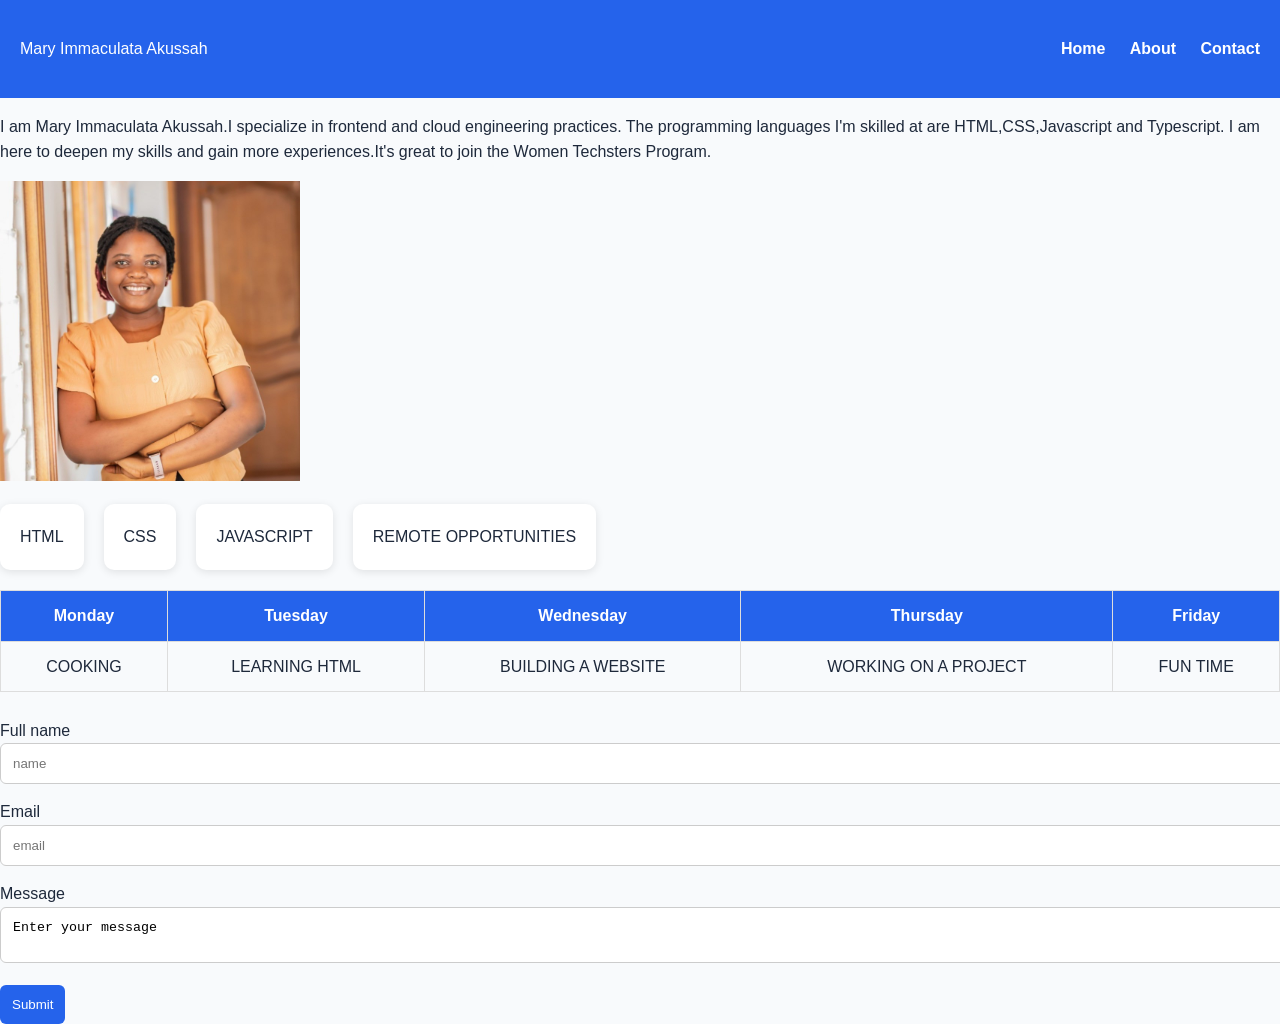
<file: profile-page/index.html>
<!DOCTYPE html>
<html lang="en">
<head>
    <link rel="stylesheet" href="style.css">
    <meta charset="UTF-8">
    <meta name="viewport" content="width=device-width, initial-scale=1.0">
    <title>Mary's Profile Page</title>
</head>

<header> 
     <p>Mary Immaculata Akussah</p>
     <nav>
       <span><a href="">Home</a></span>
       <span><a href="">About</a></span>
       <span><a href="">Contact</a></span>
     </nav>
</header>

<body>
    <p>
        I am Mary Immaculata Akussah.I specialize in frontend and cloud engineering practices.
        The programming languages I'm skilled at are HTML,CSS,Javascript and Typescript.
        I am here to deepen my skills and gain more experiences.It's great to join the Women Techsters Program.
    </p>

    <img src="../profile-page/img/image.png" alt="">
   
    <ul>
        <li>HTML</li>
        <li>CSS</li>
        <li>JAVASCRIPT</li>
        <li>REMOTE OPPORTUNITIES</li>

    </ul>
<table>
    <tr>
        <th>Monday</th>
        <th>Tuesday</th>
        <th>Wednesday</th>
        <th>Thursday</th>
        <th>Friday</th>  
      </tr>  
      <tr>
        <td>COOKING</td>
        <td>LEARNING HTML</td>
        <td>BUILDING A WEBSITE</td>
        <td>WORKING ON A PROJECT</td>
        <td>FUN TIME</td>       
    </tr> 
</table>
<br>
<main>
    <section>
    <form>
       <div>
        <label for="name">Full name</label>
        <input type="text" id="name" name="name" placeholder="name">
       </div>
       <div>
        <label for="email">Email</label>
        <input type="email" id="email" name="email" placeholder="email">
       </div>
       <div>
        <label for="message">Message</label>
        <textarea type="text-area" id="message" name="message" placeholder="message" >Enter your message</textarea>
       </div>
       <button>Submit</button>
    </form>
    </section>
</main>
</body>
</html>
</file>
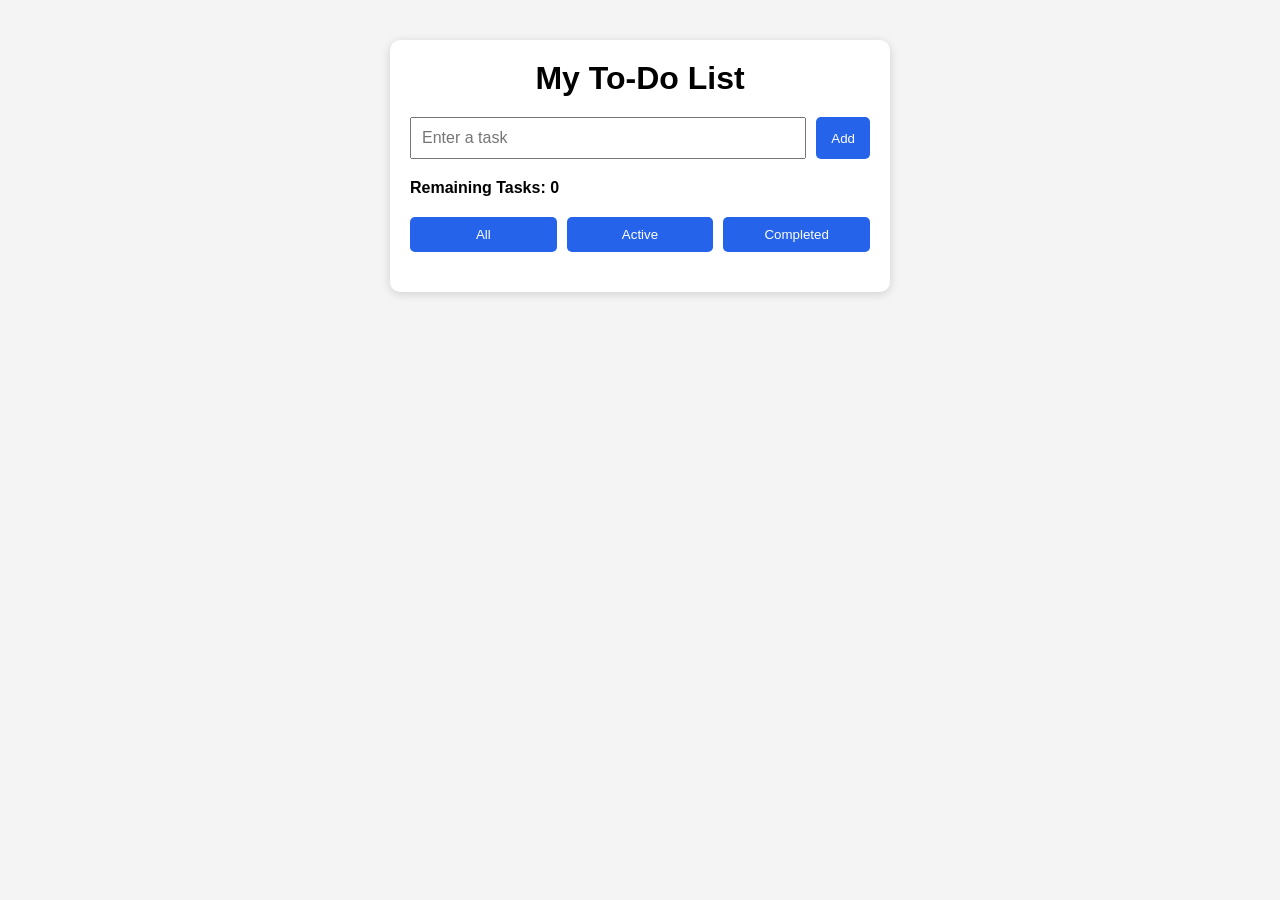
<file: todo-app/index.html>
<!DOCTYPE html>
<html lang="en">
<head>
   <link rel="stylesheet" href="style.css">
   <link 
  <meta charset="UTF-8" />
  <meta name="viewport" content="width=device-width, initial-scale=1.0" />
  <title>To-Do List App</title>

</head>
<body>

<div class="container">

  <h1>My To-Do List</h1>

  <div class="input-section">
    <input
      type="text"
      id="taskInput"
      placeholder="Enter a task"
    >

    <button id="addButton">
      Add
    </button>
  </div>

  <p>
    Remaining Tasks:
    <span id="taskCount">0</span>
  </p>

  <div class="filters">
    <button onclick="setFilter('all')">All</button>
    <button onclick="setFilter('active')">Active</button>
    <button onclick="setFilter('completed')">Completed</button>
  </div>

  <ul id="taskList"></ul>

</div>

<script src="script.js"></script>
</body>
</html>
</file>
<file: profile-page/style.css>
body{
    font-family: Arial, sans-serif;
    background:#f8fafc;
    color:#1e293b;
    margin:0;
    line-height:1.6;
}

header{
    display:flex;
    justify-content:space-between;
    align-items:center;

    background:#2563eb;
    color:white;

    padding:20px;
}

nav a{

text-decoration:none;

color:white;

margin-left:20px;

font-weight:bold;

}

nav a:hover{

color:#facc15;

}

ul{

display:flex;

flex-wrap:wrap;

gap:20px;

list-style:none;

padding:0;

}

li{

background:white;

padding:20px;

border-radius:10px;

box-shadow:0 2px 8px rgba(0,0,0,.1);

}

table{

width:100%;

border-collapse:collapse;

margin-top:20px;

}

th,td{

border:1px solid #ddd;

padding:12px;

text-align:center;

}

th{

background:#2563eb;

color:white;

}

input,
textarea{

width:100%;

padding:12px;

margin-bottom:15px;

border:1px solid #ccc;

border-radius:6px;

}

button{

background:#2563eb;

color:white;

padding:12px;

border:none;

border-radius:6px;

cursor:pointer;

}

button:hover{

background:#1d4ed8;

}

@media(max-width:768px){

header{

flex-direction:column;

}

nav{

margin-top:20px;

}

ul{

justify-content:center;

}

}

img {
    max-width: 100%;
    width: 300px;
    height: auto;
}
</file>
<file: todo-app/style.css>
* {
      margin: 0;
      padding: 0;
      box-sizing: border-box;
      font-family: Arial, Helvetica, sans-serif;
    }

    body {
      background-color: #f4f4f4;
      display: flex;
      justify-content: center;
      align-items: flex-start;
      min-height: 100vh;
      padding: 40px;
    }

    .container {
      width: 100%;
      max-width: 500px;
      background: white;
      padding: 20px;
      border-radius: 10px;
      box-shadow: 0 2px 10px rgba(0,0,0,.15);
    }

    h1 {
      text-align: center;
      margin-bottom: 20px;
    }

    .input-section {
      display: flex;
      gap: 10px;
      margin-bottom: 20px;
    }

    input {
      flex: 1;
      padding: 10px;
      font-size: 16px;
    }

    button {
      padding: 10px 15px;
      border: none;
      background: #2563eb;
      color: white;
      cursor: pointer;
      border-radius: 5px;
    }

    button:hover {
      background: #1d4ed8;
    }

    #taskList {
      list-style: none;
      margin-top: 20px;
    }

    li {
      display: flex;
      justify-content: space-between;
      align-items: center;
      background: #eee;
      padding: 10px;
      margin-bottom: 10px;
      border-radius: 5px;
    }

    .task-text {
      cursor: pointer;
      flex: 1;
    }

    .completed {
      text-decoration: line-through;
      color: gray;
      opacity: 0.7;
    }

    .delete-btn {
      background: crimson;
    }

    .delete-btn:hover {
      background: darkred;
    }

    .filters {
      margin-top: 20px;
      display: flex;
      gap: 10px;
    }

    .filters button {
      flex: 1;
    }

    p {
      margin-top: 15px;
      font-weight: bold;
    }

    @media (max-width: 600px) {
      .input-section {
        flex-direction: column;
      }

      .filters {
        flex-direction: column;
      }
    }
</file>
